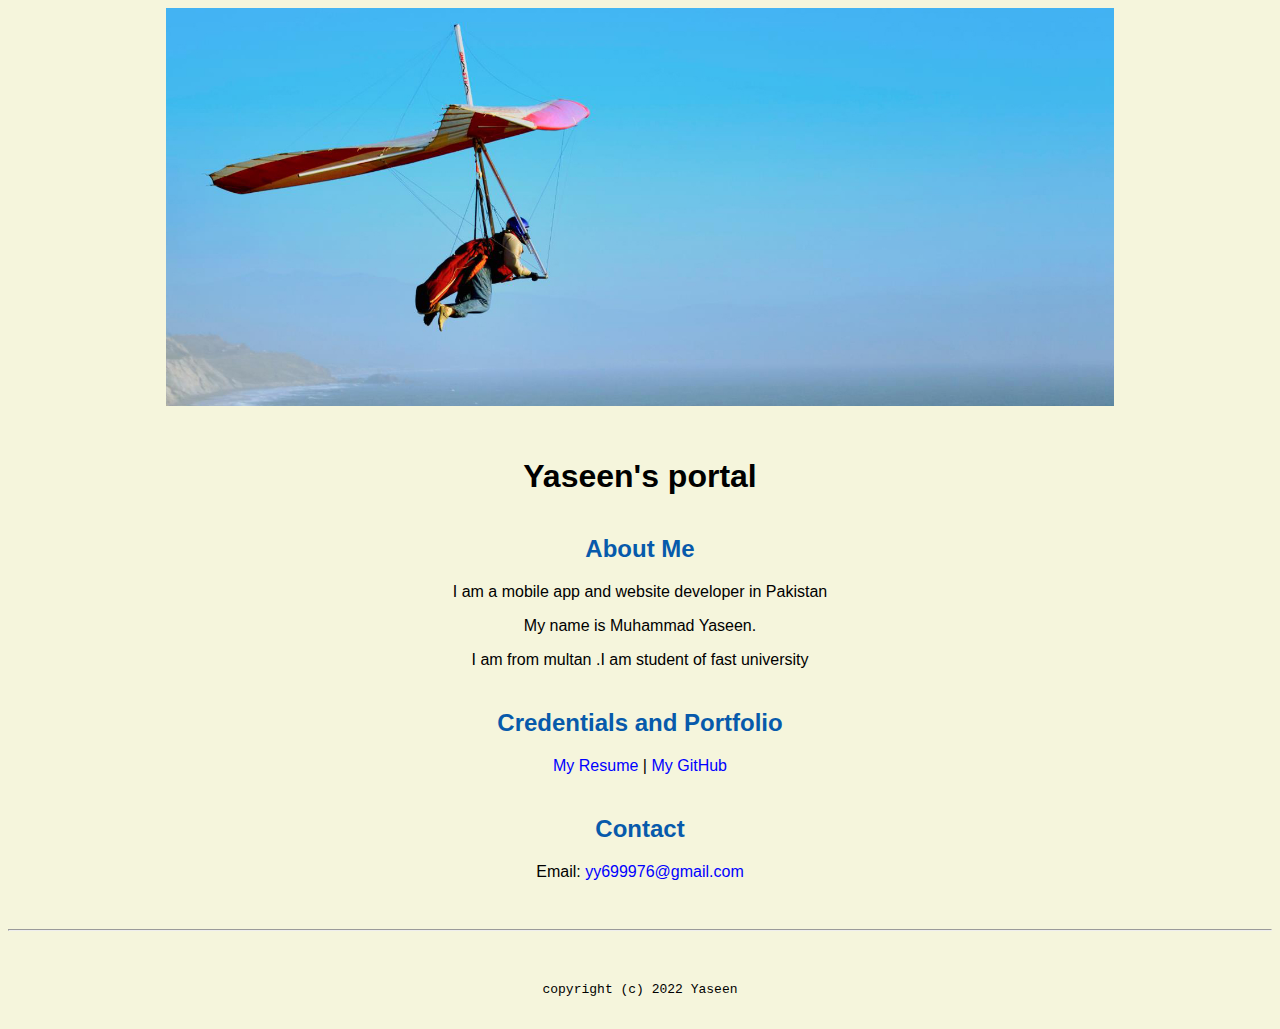
<file: index.html>
<!doctype html>

<!-- this is a comment for human! -->

<html lang="en">

  <header>
 <title>Yaseen's portal</title>
 <link rel="stylesheet" href="css/master.css">
 <link rel="faviconIcon"herf="favicon.ico" type="image/x-icon">
  <link rel="shortcut"herf="favicon.ico" type="image/x-icon">
  <meta name="viewport" content="width=device-width, initial-scale=1, shrink-to-fit=no">
  <meta name="name" content="Yaseen's Portal">
  <meta name="rebots" content="noindex, nofollow">
  
</header>

  <body>
  <img src="images/banner.jpg" width="75%" alt="banner">
 <h1>Yaseen's portal</h1>
 <h2>About Me</h2>
 <p>I am a mobile app and website developer in Pakistan</p>
 <p>My name is Muhammad Yaseen.
 <p>I  am from multan .I am student of fast university</p>
 <h2>Credentials and Portfolio</h2>

<p><a href="resume.html">My Resume</a> | <a href="https://github.com/yaseen7864">My GitHub</a></p>
<h2>Contact</h2>

<p>Email: <a href="mailto:yy699976@gmail.com">yy699976@gmail.com</a></p>
  </body>

  <footer>
  <hr>
 <code>copyright (c) 2022 Yaseen</code>
  </footer>

</html>
</file>
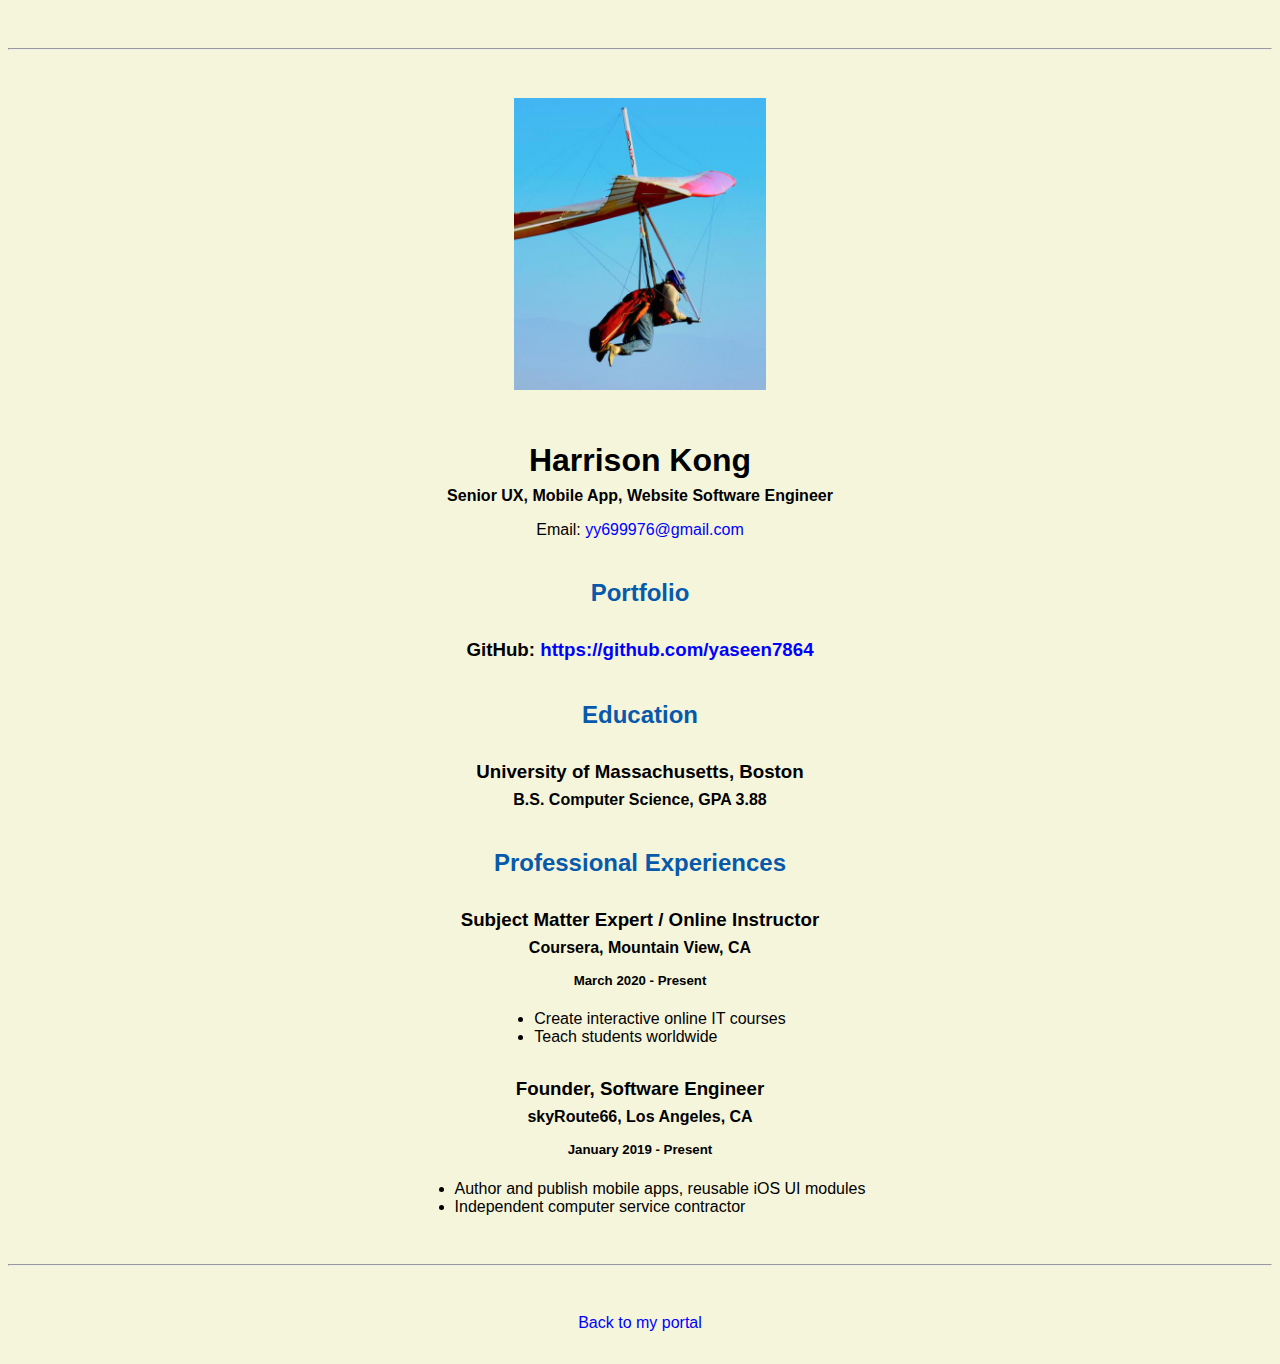
<file: resume.html>
<!doctype html>

<!-- this is a comment for human! -->

<html lang="en">

  <header>
    <title>Yaseen</title>
     <link rel="stylesheet" href="css/master.css">
     <link rel="faviconIcon"href="favicon.ico" type="image/x-icon">
      <link rel="shortcut"href="favicon.ico" type="image/x-icon">
      <meta name="viewport" content="width=device-width, initial-scale=1, shrink-to-fit=no">
      <meta name="name" content="Yaseen's Portal">
      <meta name="rebots" content="noindex, nofollow">
  </header>

  <body>
    <hr>

    <img src="images/headshot.jpg" alt="Harrison Kong's headshot" width="20%">

    <h1>Harrison Kong</h1>
    <h4>Senior UX, Mobile App, Website Software Engineer</h4>

    <p>Email: <a href="mailto:yy699976@gmail.com" target="_blank">yy699976@gmail.com</a></p>
    <!-- don't post physical address, personal phone number or other personal information on the web! -->

    <h2>Portfolio</h2>
      <h3>GitHub: <a href="https://github.com/yaseen7864" target="_blank">https://github.com/yaseen7864</a></h3>

    <h2>Education</h2>

    <h3>University of Massachusetts, Boston</h3>
    <h4>B.S. Computer Science, GPA 3.88</h4>

    <h2>Professional Experiences</h2>

    <h3>Subject Matter Expert / Online Instructor</h3>
    <h4>Coursera, Mountain View, CA</h4>
    <h5>March 2020 - Present</h5>
      <ul>
        <li>Create interactive online IT courses</li>
        <li>Teach students worldwide</li>
      </ul>

    <h3>Founder, Software Engineer</h3>
    <h4>skyRoute66, Los Angeles, CA</h4>
    <h5>January 2019 - Present</h5>
      <ul>
        <li>Author and publish mobile apps, reusable iOS UI modules</li>
        <li>Independent computer service contractor</li>
      </ul>
  </body>

  <footer>
  <hr>
  <p><a href="index.html">Back to my portal</a><p>
  </footer>

</html>
</file>
<file: css/master.css>
/* Cascading stylesheet for the website */

/* Text inside these asterisks and slashes are comments for human */

  a {
   color: blue;  /* set the text color to blue here */
    text-decoration: none; /* This means we do not want hyperlinks to be underlined */
  }

  a:hover {
  color: red;  /* set the text color to red here */
    text-decoration: none; /* This means we do not want hyperlinks to be underlined */
  }

  body {
    background-color: beige;/* set the background color here */
  color: black;  /* set the text color to black here */
  font-family: Arial, Helvetica, sans-serif;  /* set the font here */
  text-align: center;  /* set the text alignment here */
   }

  footer {
    margin-top: 2rem;
    margin-bottom: 2rem;
  }

  h1 {
    margin-bottom: 0.5rem;
    margin-top: 3rem;
   }

  h2 {
  color: #075AAB;  /* set the text color of to #075AAB here */
    /* set both the bottom margin and top margin to 2.5rem here */
    margin-top: 2.5rem;
    margin-bottem: 2.5rem;
   }

  h3 {
    margin-bottom: 0;
    margin-top: 2rem;
  }

  h4 {
    margin-bottom: 1rem;
    margin-top: 0.5rem;
  }

  h5 {
    margin-top: 0.5rem;
  }

  hr {
    margin-bottom: 3rem;
    margin-top: 3rem;
  }

  /* this controls how the bullet points in the resume page looks */
  ul {
    display: table;
    margin: 0 auto;
    text-align: left;
  }
</file>
